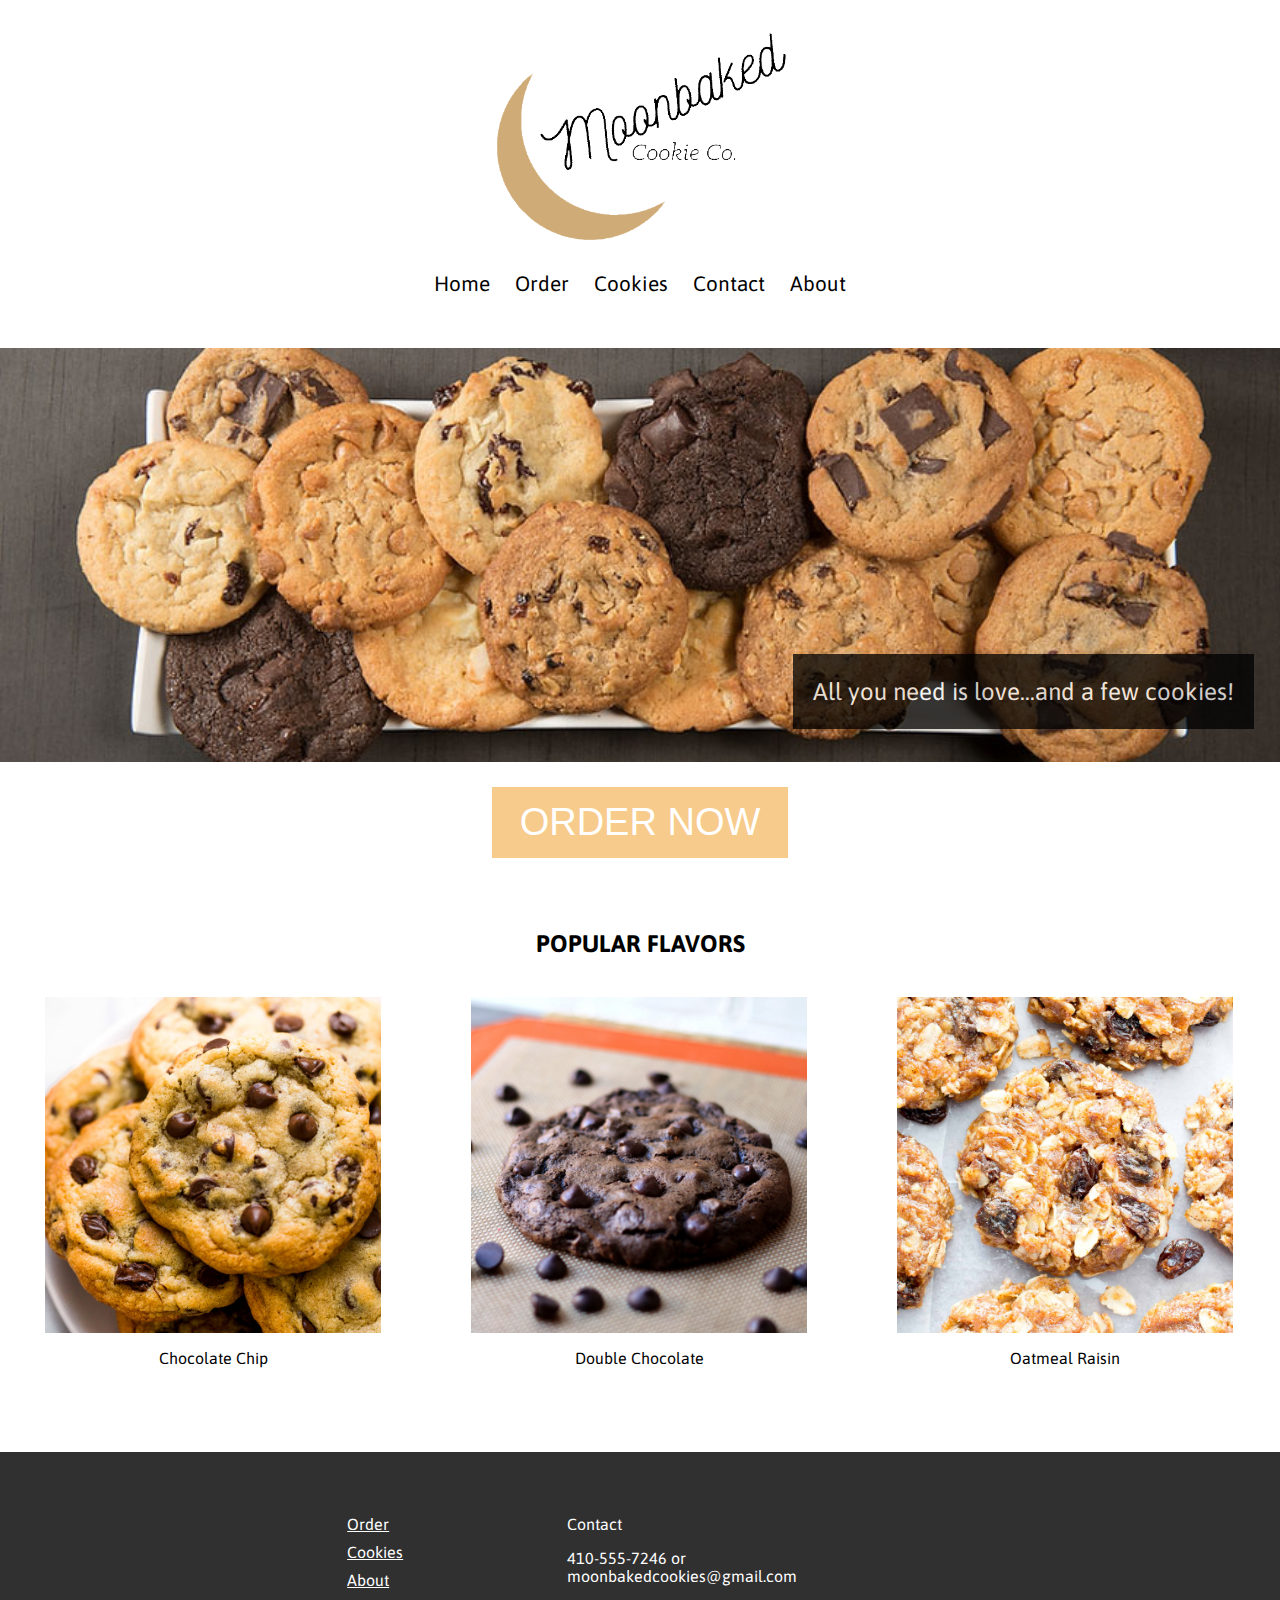
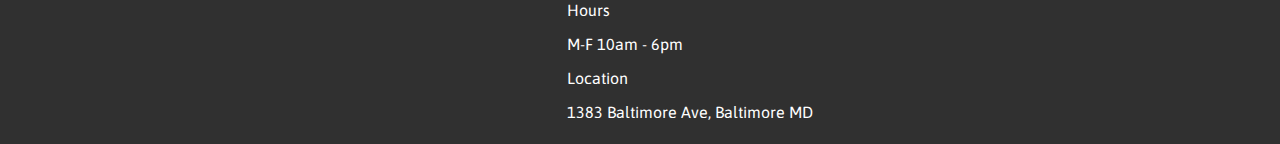
<file: index.html>
<html>
<head>
 <meta charset="UTF-8" />
 <title>Moonbaked Cookie Co</title>
<meta name="description" content="...">
<meta name="keywords" content="...,">
<meta name="author" content="...">
<meta name="viewport" content="width=device-width, initial-scale=1">
<link href="main.css" rel="stylesheet">
<link rel="stylesheet" href="https://use.fontawesome.com/releases/v5.4.2/css/all.css" integrity="sha384-/rXc/GQVaYpyDdyxK+ecHPVYJSN9bmVFBvjA/9eOB+pb3F2w2N6fc5qB9Ew5yIns" crossorigin="anonymous">
<link href="https://fonts.googleapis.com/css?family=Asap" rel="stylesheet">
</head>
<body>
    <main>
        <header id="header">
        <!-- Logo and Nav bar go here-->
            <div>
              <!-- Since this is float right you gotta place icons top down => right to left -->
              <!--  <i class="iconrow fas fa-shopping-cart fa-2x"></i> -->
              <i class="iconrow fas fa-user fa-2x"></i>
            </div>
            <div class="clearfix">&nbsp;</div>
            <a href="index.html"><img src="img/moonbakedtransparentcrop.png" alt="Cookie company logo" style="width:300px"></a>

            <nav>
            <ul class="nav" id="mynav">
            <li><a href="index.html">Home</a></li>
            <li><a href="order.html">Order</a></li>
            <li><a href="cookies.html">Cookies</a></li>
            <li><a href="contact.html">Contact</a></li>
            <li><a href="about.html">About</a></li
            </ul>
            </nav>

      <div class="clearfix">&nbsp;</div>

        </header>
        <!-- Everything else here -->
       <div class="banner">
            <img src="img/fbcookies-a-cat.jpg" alt="Assortment of cookies" style="width:100%;">
            <div class="text-block">
              <p>All you need is love...and a few cookies!</p>
            </div>
        </div>


<div align="center">

<a href="order.html"><button class="button order">ORDER NOW</button></a>
</div>

<h2 align="center">POPULAR FLAVORS</h2>

<div class="row">
  <div class="column">
  	<figure>
    <img src="img/chocochip.jpg" alt="Chocolate Chip Cookies" style="width:100%">
    <figcaption>
    	<p><center> Chocolate Chip</center></p>
    </figcaption>
</figure>
  </div>
  <div class="column">
  	<figure>
    <img src="img/doublechoco.jpg" alt="Double Chocolate Cookies" style="width:100%">
    <figcaption>
    	<p> <center>Double Chocolate</center></p>
    </figcaption>
    </figure>
  </div>
  <div class="column">
  	<figure>
    <img src="img/oatmealraisin.jpg" alt="Oatmeal Raisin Cookies" style="width:100%">
    <figcaption>
    	<p> <center>Oatmeal Raisin</center></p>
    </figcaption>
</figure>
  </div>
</div>
    </main>

    <footer id="footer">
      <div class="section group">
	<div class="col span_1_of_3">
  <ul class="sitemap">
  <li><a href="Order.html">Order</a></li>
  <li><a href="Cookies.html">Cookies</a></li>
  <li><a href="About.html">About</a></li>
</ul>
	</div>
	<div class="orginfo col span_1_of_3">
    <p>Contact</p>
    <p>410-555-7246 or moonbakedcookies@gmail.com</p>
  <p>Hours</p>
  <p>M-F 10am - 6pm</p>
  <p>Location</p>
  <p>1383 Baltimore Ave, Baltimore MD</p>
	</div>
	<div class="col span_1_of_3">
    <span style="color:white;">
    <i class="socmedia fab fa-facebook fa-2x"></i>
    <i class="socmedia fab fa-instagram fa-2x"></i>
    <i class="socmedia fab fa-pinterest-square fa-2x"></i>
    <span>
	</div>
</div>
    </footer>

</body>

</html>
</file>
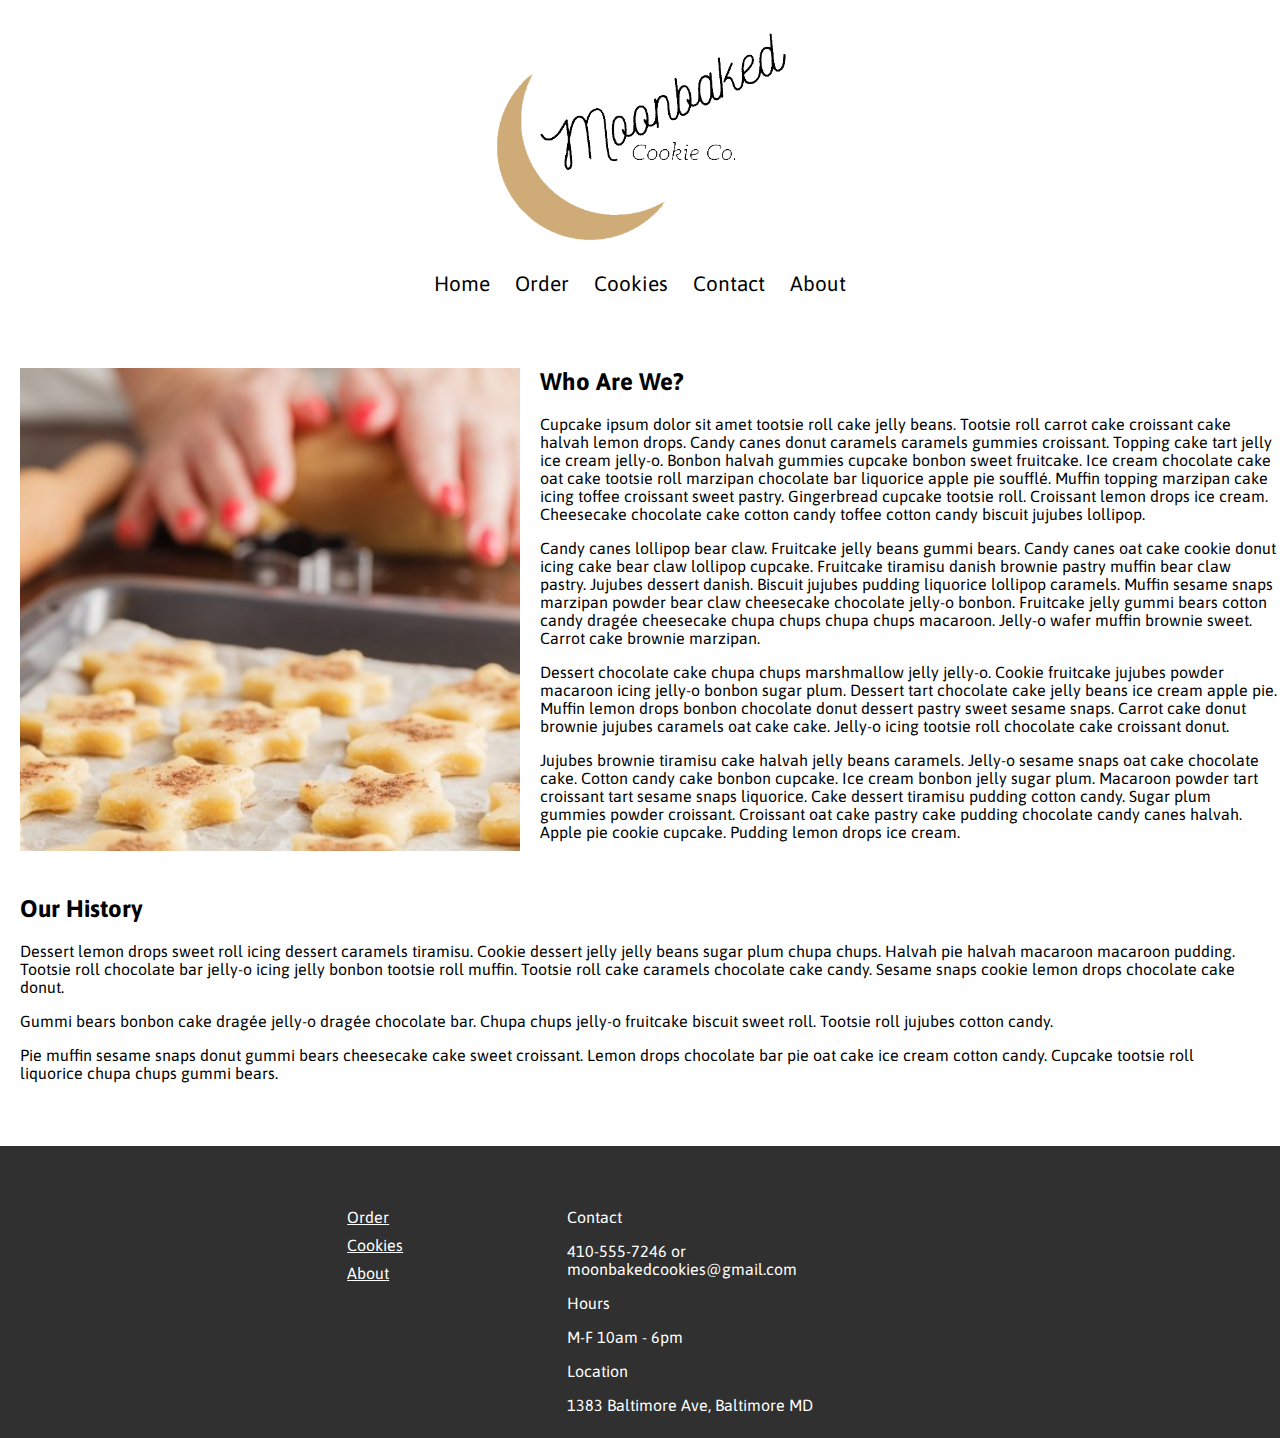
<file: about.html>
<html>
<head>
 <meta charset="uTF-8" />
 <title>About Us</title>
<meta name="description" content="...">
<meta name="keywords" content="...,">
<meta name="author" content="...">
<meta name="viewport" content="width=device-width, initial-scale=1">
<link href="main.css" rel="stylesheet">
<link rel="stylesheet" href="https://use.fontawesome.com/releases/v5.4.2/css/all.css" integrity="sha384-/rXc/GQVaYpyDdyxK+ecHPVYJSN9bmVFBvjA/9eOB+pb3F2w2N6fc5qB9Ew5yIns" crossorigin="anonymous">
<link href="https://fonts.googleapis.com/css?family=Asap" rel="stylesheet">
</head>
<body>
    <main>
        <header id="header">
        <!-- Logo and Nav bar go here-->
            <div>
              <!-- Since this is float right you gotta place icons top down => right to left -->
              <!-- <i class="iconrow fas fa-shopping-cart fa-2x"></i> -->
              <i class="iconrow fas fa-user fa-2x"></i>
            </div>
            <div class="clearfix">&nbsp;</div>
            <a href="index.html"><img src="img/moonbakedtransparentcrop.png" alt="Cookie company logo" style="width:300px"></a>

            <nav>
            <ul class="nav" id="mynav">
            <li><a href="index.html">Home</a></li>
            <li><a href="order.html">Order</a></li>
            <li><a href="cookies.html">Cookies</a></li>
            <li><a href="contact.html">Contact</a></li>
            <li><a href="about.html">About</a></li
            </ul>
            </nav>

      <div class="clearfix">&nbsp;</div>

        </header>

        <img class="margin" src="img/baking-cookies.jpg" alt="Cookies on sheet" style="width:500px" align=left />
        <h2 align=left> Who Are We?</h2>

        <p>  Cupcake ipsum dolor sit amet tootsie roll cake jelly beans. Tootsie roll carrot cake croissant cake halvah lemon drops. Candy canes donut caramels caramels gummies croissant. Topping cake tart jelly ice cream jelly-o. Bonbon halvah gummies cupcake bonbon sweet fruitcake. Ice cream chocolate cake oat cake tootsie roll marzipan chocolate bar liquorice apple pie soufflé. Muffin topping marzipan cake icing toffee croissant sweet pastry. Gingerbread cupcake tootsie roll. Croissant lemon drops ice cream. Cheesecake chocolate cake cotton candy toffee cotton candy biscuit jujubes lollipop.</p>
        <p>
            Candy canes lollipop bear claw. Fruitcake jelly beans gummi bears. Candy canes oat cake cookie donut icing cake bear claw lollipop cupcake. Fruitcake tiramisu danish brownie pastry muffin bear claw pastry. Jujubes dessert danish. Biscuit jujubes pudding liquorice lollipop caramels. Muffin sesame snaps marzipan powder bear claw cheesecake chocolate jelly-o bonbon. Fruitcake jelly gummi bears cotton candy dragée cheesecake chupa chups chupa chups macaroon. Jelly-o wafer muffin brownie sweet. Carrot cake brownie marzipan.
        </p>
         <p>
            Dessert chocolate cake chupa chups marshmallow jelly jelly-o. Cookie fruitcake jujubes powder macaroon icing jelly-o bonbon sugar plum. Dessert tart chocolate cake jelly beans ice cream apple pie. Muffin lemon drops bonbon chocolate donut dessert pastry sweet sesame snaps. Carrot cake donut brownie jujubes caramels oat cake cake. Jelly-o icing tootsie roll chocolate cake croissant donut.
        </p>
         <p>
            Jujubes brownie tiramisu cake halvah jelly beans caramels. Jelly-o sesame snaps oat cake chocolate cake. Cotton candy cake bonbon cupcake. Ice cream bonbon jelly sugar plum. Macaroon powder tart croissant tart sesame snaps liquorice. Cake dessert tiramisu pudding cotton candy. Sugar plum gummies powder croissant. Croissant oat cake pastry cake pudding chocolate candy canes halvah. Apple pie cookie cupcake. Pudding lemon drops ice cream.
        </p>

        <br>
        <div class="margin">
        <h2  align=left> Our History </h2>


        <p>
            Dessert lemon drops sweet roll icing dessert caramels tiramisu. Cookie dessert jelly jelly beans sugar plum chupa chups. Halvah pie halvah macaroon macaroon pudding. Tootsie roll chocolate bar jelly-o icing jelly bonbon tootsie roll muffin. Tootsie roll cake caramels chocolate cake candy. Sesame snaps cookie lemon drops chocolate cake donut.
        </p>
        <p>
            Gummi bears bonbon cake dragée jelly-o dragée chocolate bar. Chupa chups jelly-o fruitcake biscuit sweet roll. Tootsie roll jujubes cotton candy.
        </p>
        <p>
            Pie muffin sesame snaps donut gummi bears cheesecake cake sweet croissant. Lemon drops chocolate bar pie oat cake ice cream cotton candy. Cupcake tootsie roll liquorice chupa chups gummi bears.
        </p>
    </div>

 <footer id="footer">
      <div class="section group">
    <div class="col span_1_of_3">
  <ul class="sitemap">
  <li><a href="Order.html">Order</a></li>
  <li><a href="Cookies.html">Cookies</a></li>
  <li><a href="About.html">About</a></li>
</ul>
    </div>
    <div class="orginfo col span_1_of_3">
      <p>Contact</p>
      <p>410-555-7246 or moonbakedcookies@gmail.com</p>
    <p>Hours</p>
    <p>M-F 10am - 6pm</p>
    <p>Location</p>
    <p>1383 Baltimore Ave, Baltimore MD</p>
    </div>
    <div class="col span_1_of_3">
    <span style="color:white;">
    <i class="socmedia fab fa-facebook fa-2x"></i>
    <i class="socmedia fab fa-instagram fa-2x"></i>
    <i class="socmedia fab fa-pinterest-square fa-2x"></i>
    <span>
    </div>
</div>
    </footer>





            </body>



</html>
</file>
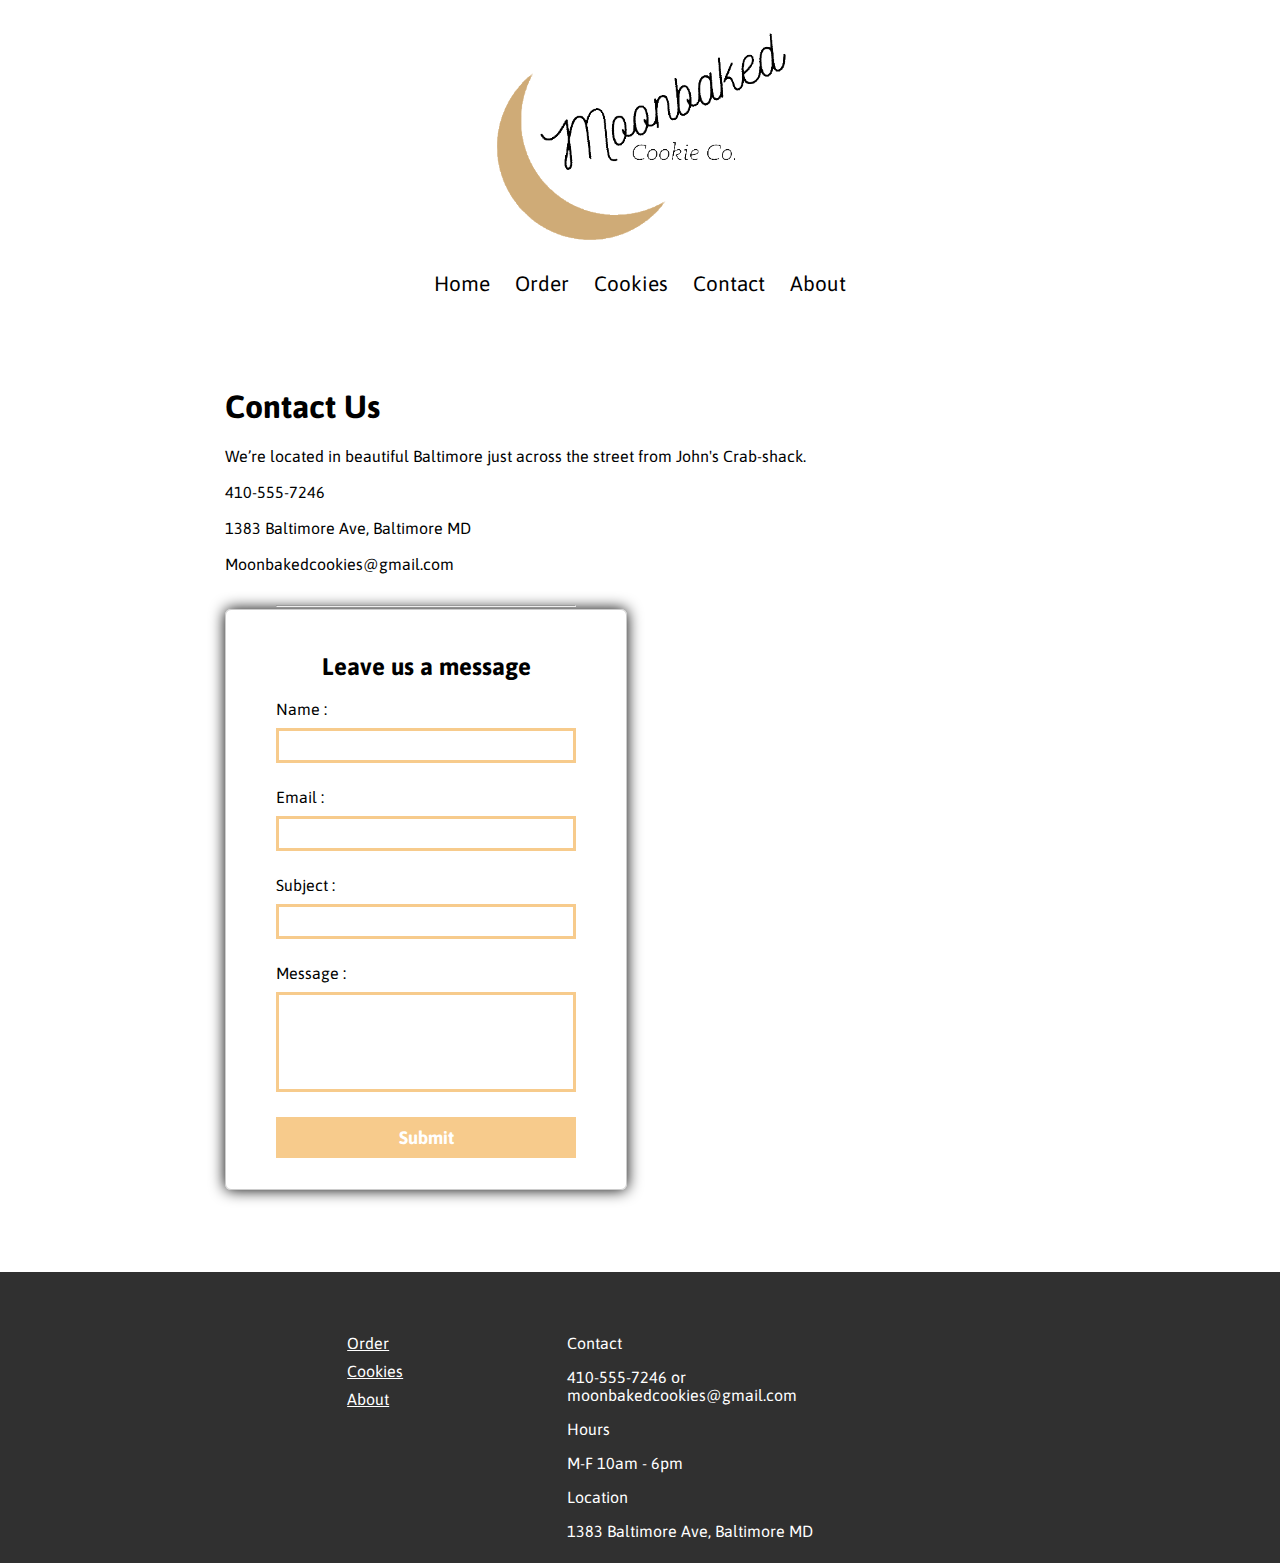
<file: contact.html>
<html>
<head>
 <meta charset="UTF-8" />
 <title>Contact</title>
<meta name="description" content="...">
<meta name="keywords" content="...,">
<meta name="author" content="...">
<meta name="viewport" content="width=device-width, initial-scale=1">
<link href="main.css" rel="stylesheet">
<link rel="stylesheet" href="https://use.fontawesome.com/releases/v5.4.2/css/all.css" integrity="sha384-/rXc/GQVaYpyDdyxK+ecHPVYJSN9bmVFBvjA/9eOB+pb3F2w2N6fc5qB9Ew5yIns" crossorigin="anonymous">
<link href="https://fonts.googleapis.com/css?family=Asap" rel="stylesheet">
</head>
<body>
<main>
        <header id="header">
        <!-- Logo and Nav bar go here-->
            <div>
              <!-- Since this is float right you gotta place icons top down => right to left -->
              <!-- <i class="iconrow fas fa-shopping-cart fa-2x"></i> -->
              <i class="iconrow fas fa-user fa-2x"></i>
            </div>
            <div class="clearfix">&nbsp;</div>
            <a href="index.html"><img src="img/moonbakedtransparentcrop.png" alt="Cookie company logo" style="width:300px"></a>

            <nav>
            <ul class="nav" id="mynav">
            <li><a href="index.html">Home</a></li>
            <li><a href="order.html">Order</a></li>
            <li><a href="cookies.html">Cookies</a></li>
            <li><a href="contact.html">Contact</a></li>
            <li><a href="about.html">About</a></li
            </ul>
            </nav>

      <div class="clearfix">&nbsp;</div>

        </header>

<div id="main">
<h1>Contact Us</h1>
<p>We’re located in beautiful Baltimore just across the street from John's Crab-shack. <br> <br>
	410-555-7246 <br> <br>
	1383 Baltimore Ave, Baltimore MD<br><br>
	Moonbakedcookies@gmail.com
</p>
<div id="form_sample"></div> <!-- Include JS file here -->
<script src="contact.js"></script>

</div>

<div class="clearfix">&nbsp;</div>


</body>
<footer id="footer">
      <div class="section group">
    <div class="col span_1_of_3">
  <ul class="sitemap">
  <li><a href="Order.html">Order</a></li>
  <li><a href="Cookies.html">Cookies</a></li>
  <li><a href="About.html">About</a></li>
</ul>
    </div>
    <div class="orginfo col span_1_of_3">
      <p>Contact</p>
      <p>410-555-7246 or moonbakedcookies@gmail.com</p>
    <p>Hours</p>
    <p>M-F 10am - 6pm</p>
    <p>Location</p>
    <p>1383 Baltimore Ave, Baltimore MD</p>
    </div>
    <div class="col span_1_of_3">
    <span style="color:white;">
    <i class="socmedia fab fa-facebook fa-2x"></i>
    <i class="socmedia fab fa-instagram fa-2x"></i>
    <i class="socmedia fab fa-pinterest-square fa-2x"></i>
    <span>
    </div>
</div>
    </footer>

    </body>

</html>
</file>
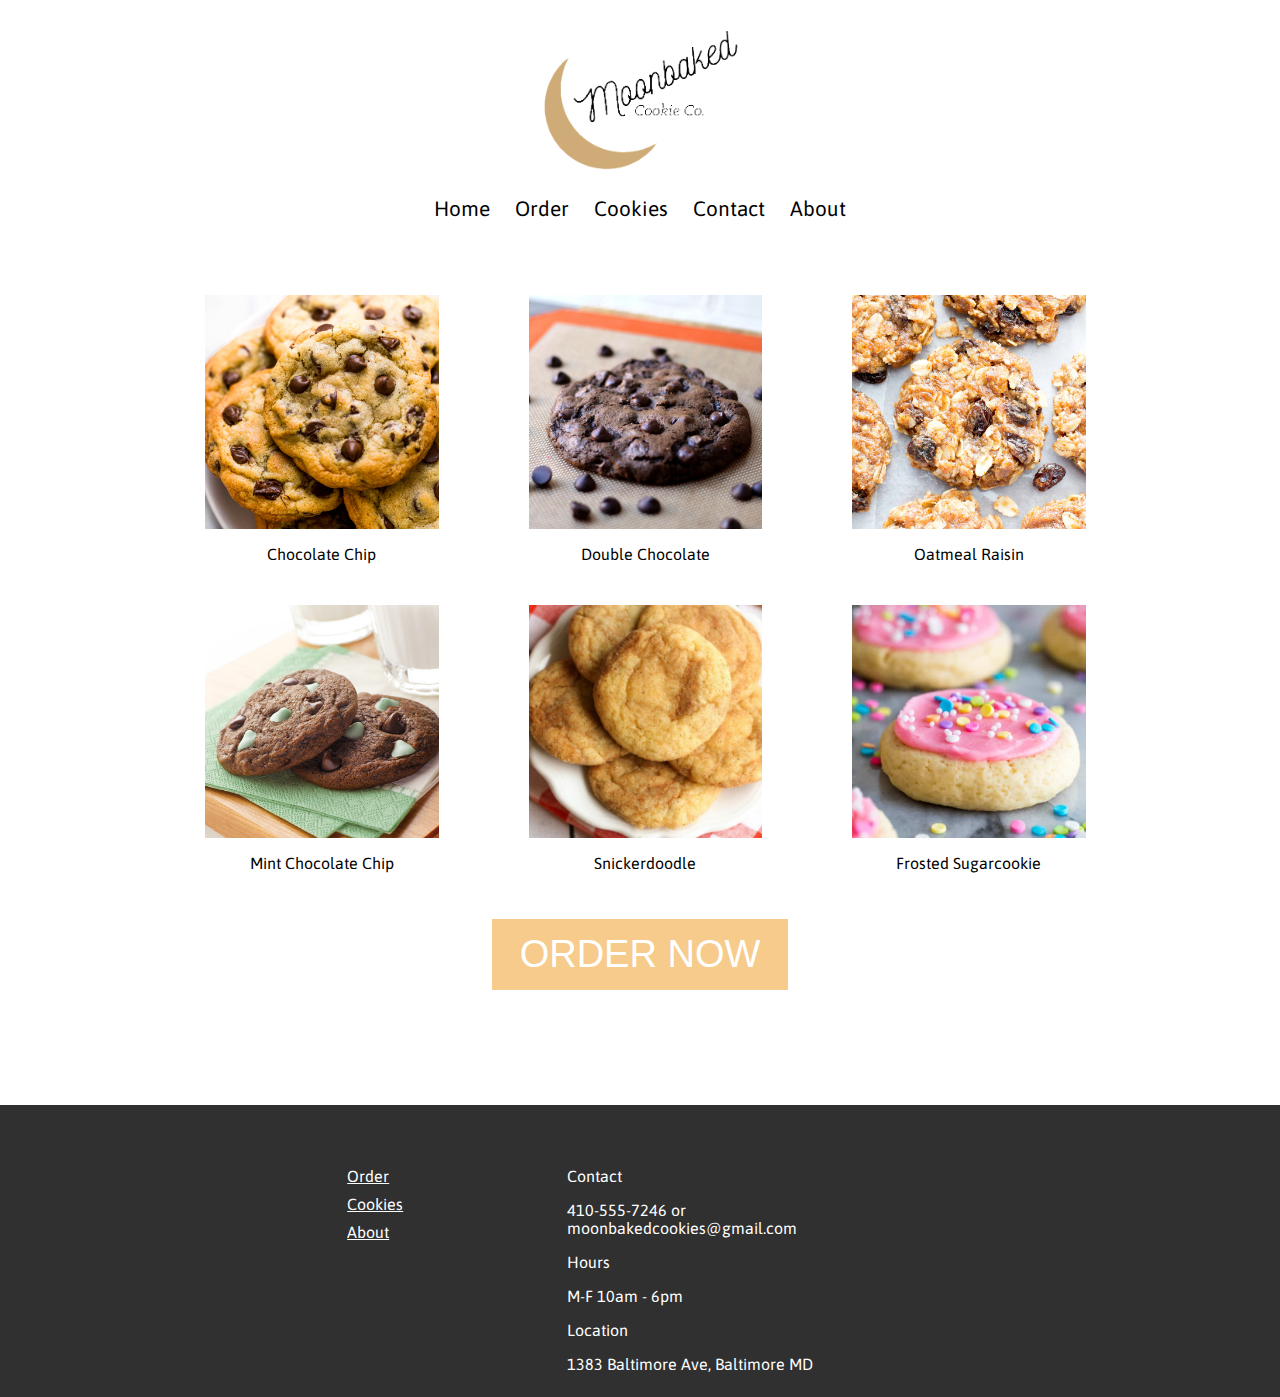
<file: cookies.html>
<html>
<head>
 <meta charset="UTF-8" />
 <title>Cookies</title>
<meta name="description" content="...">
<meta name="keywords" content="...,">
<meta name="author" content="...">
<meta name="viewport" content="width=device-width, initial-scale=1">
<link href="main.css" rel="stylesheet">
<link rel="stylesheet" href="https://use.fontawesome.com/releases/v5.4.2/css/all.css" integrity="sha384-/rXc/GQVaYpyDdyxK+ecHPVYJSN9bmVFBvjA/9eOB+pb3F2w2N6fc5qB9Ew5yIns" crossorigin="anonymous">
<link href="https://fonts.googleapis.com/css?family=Asap" rel="stylesheet">
</head>
<body>
    <main>
        <header id="header">
        <!-- Logo and Nav bar go here-->
            <div>
              <!-- Since this is float right you gotta place icons top down => right to left -->
              <!-- <i class="iconrow fas fa-shopping-cart fa-2x"></i> -->
              <i class="iconrow fas fa-user fa-2x"></i>
            </div>
            <div class="clearfix">&nbsp;</div>
            <a href="index.html"><img src="img/moonbakedtransparentcrop.png" alt="Cookie company logo" style="width:200px"></a>

            <nav>
            <ul class="nav" id="mynav">
            <li><a href="index.html">Home</a></li>
            <li><a href="order.html">Order</a></li>
            <li><a href="cookies.html">Cookies</a></li>
            <li><a href="contact.html">Contact</a></li>
            <li><a href="about.html">About</a></li
            </ul>
            </nav>

      <div class="clearfix">&nbsp;</div>

        </header>
        <div id="cookies">

          <div class="cookiesrow">
            <div class="cookiescolumn">
            	<figure>
                <div class="container">
              <img src="img/chocochip.jpg" alt="Chocolate Chip Cookies" style="width:100%">
              <div class="overlay">
              <div class="text">The classic chocolate chip cookie baked to chewy perfection 🍪150 calories ✔️Gluten-free </div>
                </div>
                </div>
              <figcaption>
              	<p><center> Chocolate Chip</center></p>
              </figcaption>
          </figure>
            </div>
            <div class="cookiescolumn">
            	<figure>
                <div class="container">
              <img src="img/doublechoco.jpg" alt="Double Chocolate Cookies" style="width:100%">
              <div class="overlay">
              <div class="text">Chocolate lovers beware! We've packed all the chocolate we could into this cookie 🍪220 calories ✔️Gluten-free</div>
                </div>
                </div>
              <figcaption>
              	<p> <center>Double Chocolate</center></p>
              </figcaption>
              </figure>
            </div>
            <div class="cookiescolumn">
            	<figure>
                <div class="container">
              <img src="img/oatmealraisin.jpg" alt="Oatmeal Raisin Cookies" style="width:100%">
              <div class="overlay">
              <div class="text">A great choice for the health conscious with a cookie craving 🍪120 calories ✔️Gluten-free</div>
                </div>
                </div>
              <figcaption>
              	<p> <center>Oatmeal Raisin</center></p>
              </figcaption>
          </figure>
            </div>
          </div>

          <div class="cookiesrow">
            <div class="cookiescolumn">
            	<figure>
                <div class="container">
              <img src="img/mintchoco.jpg" alt="Mint Chocolate Chip Cookies" style="width:100%">
              <div class="overlay">
              <div class="text">Need something fresh? How about a hint of cool mint in this chocolatey cookie 🍪200 calories ✔️Gluten-free</div>
                </div>
                </div>
              <figcaption>
              	<p><center>Mint Chocolate Chip</center></p>
              </figcaption>
          </figure>
            </div>
            <div class="cookiescolumn">
            	<figure>
                <div class="container">
              <img src="img/snickerdoodle.jpg" alt="Snickerdoodle Cookies" style="width:100%">
              <div class="overlay">
              <div class="text">Looking for something simple and sweet? Try this classic cinnamon treat 🍪160 calories ✔️Gluten-free</div>
                </div>
                </div>
              <figcaption>
              	<p> <center>Snickerdoodle</center></p>
              </figcaption>
              </figure>
            </div>
            <div class="cookiescolumn">
            	<figure>
                <div class="contrainer">
                  <div class="container">
              <img src="img/sugarcookie.jpg" alt="Frosted Sugar Cookies" style="width:100%">
              <div class="overlay">
              <div class="text">The perfect cookie for anyone with a sweettooth 🍪250 calories ❌Contains Gluten & Wheat </div>
                </div>
                </div>
              <figcaption>
              	<p> <center>Frosted Sugarcookie</center></p>
              </figcaption>
          </figure>
            </div>
          </div>

          </div>

          <div align="center">

          <a href="order.html"><button class="button order">ORDER NOW</button></a>
          </div>

        </main>

          <footer id="footer">
      <div class="section group">
	<div class="col span_1_of_3">
  <ul class="sitemap">
  <li><a href="Order.html">Order</a></li>
  <li><a href="Cookies.html">Cookies</a></li>
  <li><a href="About.html">About</a></li>
</ul>
	</div>
	<div class="orginfo col span_1_of_3">
    <p>Contact</p>
    <p>410-555-7246 or moonbakedcookies@gmail.com</p>
  <p>Hours</p>
  <p>M-F 10am - 6pm</p>
  <p>Location</p>
  <p>1383 Baltimore Ave, Baltimore MD</p>
	</div>
	<div class="col span_1_of_3">
    <span style="color:white;">
    <i class="socmedia fab fa-facebook fa-2x"></i>
    <i class="socmedia fab fa-instagram fa-2x"></i>
    <i class="socmedia fab fa-pinterest-square fa-2x"></i>
    <span>
	</div>
</div>
    </footer>

</body>
</file>
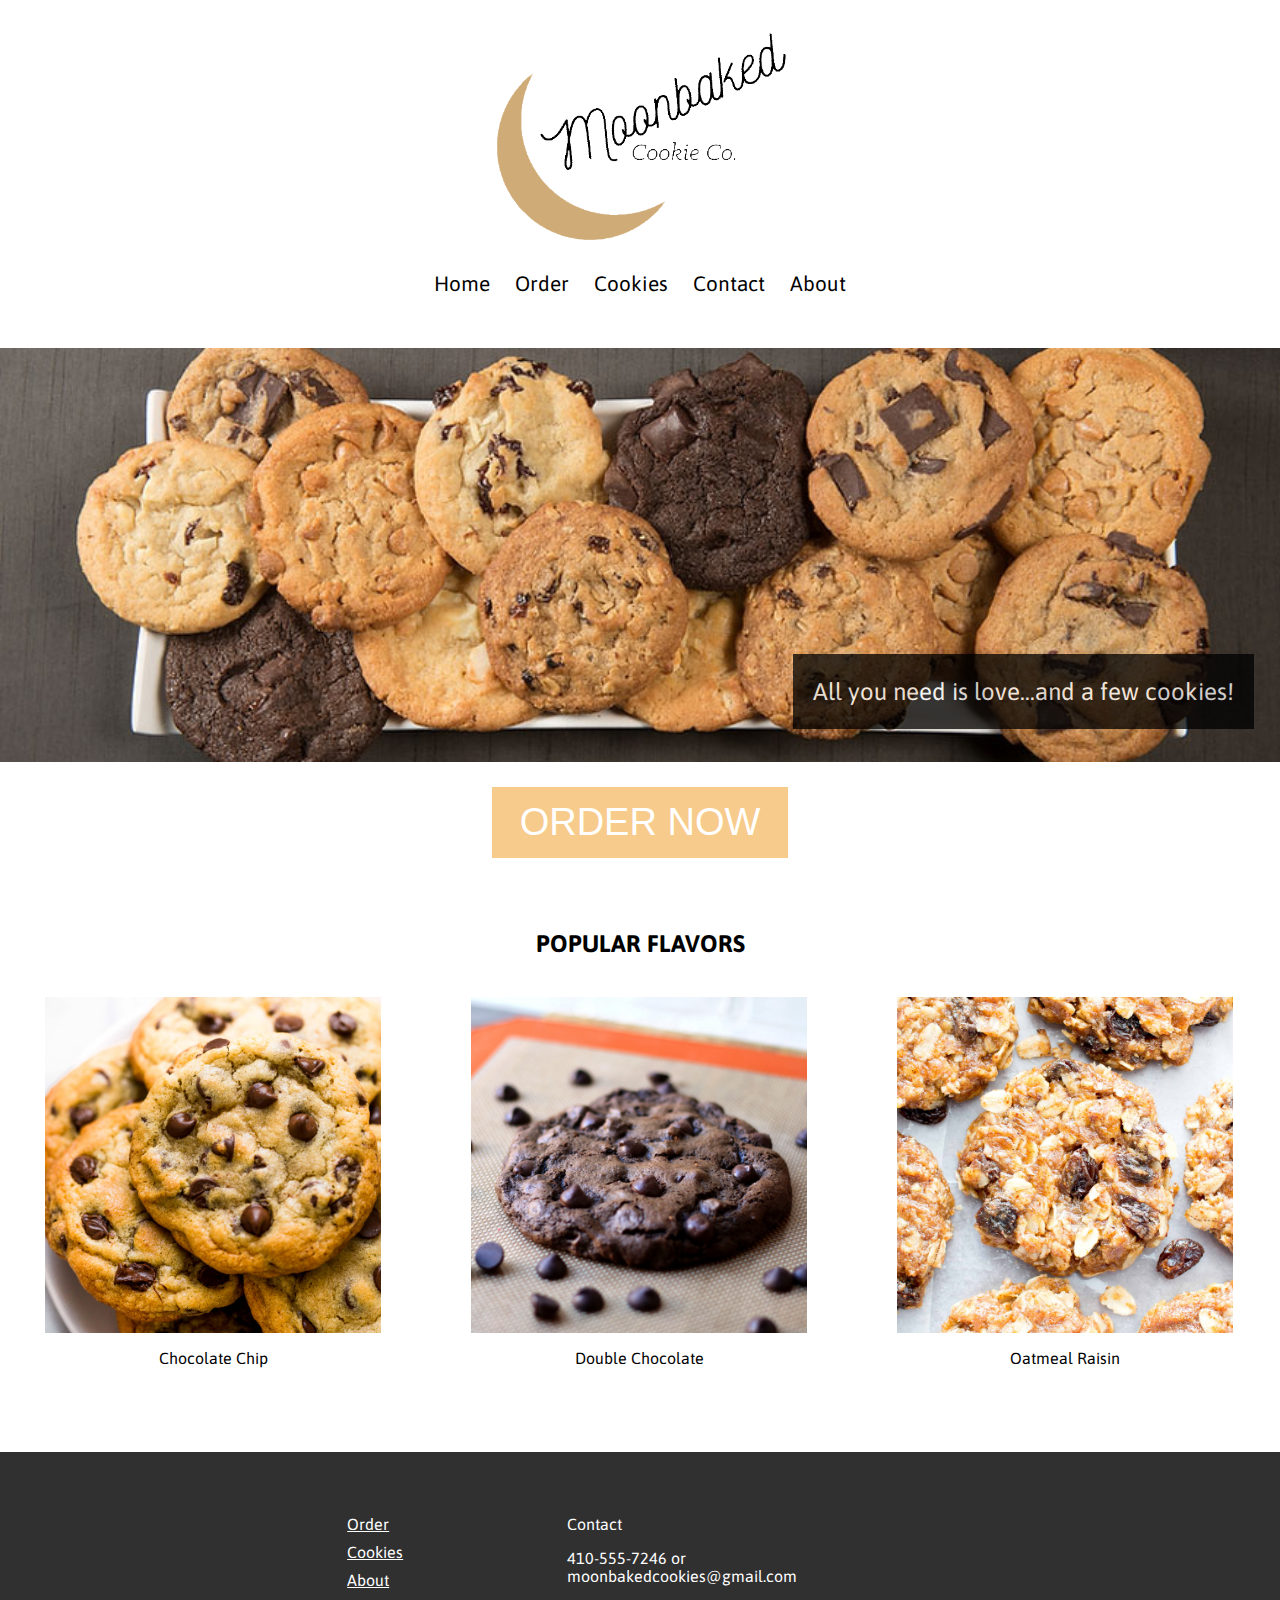
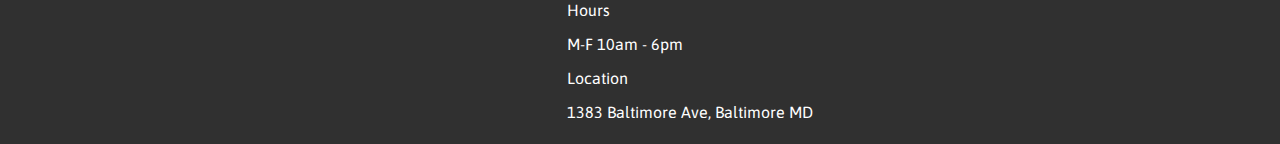
<file: home.html>
<html>
<head>
 <meta charset="UTF-8" />
 <title>Moonbaked Cookie Co</title>
<meta name="description" content="...">
<meta name="keywords" content="...,">
<meta name="author" content="...">
<meta name="viewport" content="width=device-width, initial-scale=1">
<link href="main.css" rel="stylesheet">
<link rel="stylesheet" href="https://use.fontawesome.com/releases/v5.4.2/css/all.css" integrity="sha384-/rXc/GQVaYpyDdyxK+ecHPVYJSN9bmVFBvjA/9eOB+pb3F2w2N6fc5qB9Ew5yIns" crossorigin="anonymous">
<link href="https://fonts.googleapis.com/css?family=Asap" rel="stylesheet">
</head>
<body>
    <main>
        <header id="header">
        <!-- Logo and Nav bar go here-->
            <div>
              <!-- Since this is float right you gotta place icons top down => right to left -->
              <!--  <i class="iconrow fas fa-shopping-cart fa-2x"></i> -->
              <i class="iconrow fas fa-user fa-2x"></i>
            </div>
            <div class="clearfix">&nbsp;</div>
            <a href="home.html"><img src="img/moonbakedtransparentcrop.png" alt="Cookie company logo" style="width:300px"></a>

            <nav>
            <ul class="nav" id="mynav">
            <li><a href="home.html">Home</a></li>
            <li><a href="order.html">Order</a></li>
            <li><a href="cookies.html">Cookies</a></li>
            <li><a href="contact.html">Contact</a></li>
            <li><a href="about.html">About</a></li
            </ul>
            </nav>

      <div class="clearfix">&nbsp;</div>

        </header>
        <!-- Everything else here -->
       <div class="banner">
            <img src="img/fbcookies-a-cat.jpg" alt="Assortment of cookies" style="width:100%;">
            <div class="text-block">
              <p>All you need is love...and a few cookies!</p>
            </div>
        </div>


<div align="center">

<a href="order.html"><button class="button order">ORDER NOW</button></a>
</div>

<h2 align="center">POPULAR FLAVORS</h2>

<div class="row">
  <div class="column">
  	<figure>
    <img src="img/chocochip.jpg" alt="Chocolate Chip Cookies" style="width:100%">
    <figcaption>
    	<p><center> Chocolate Chip</center></p>
    </figcaption>
</figure>
  </div>
  <div class="column">
  	<figure>
    <img src="img/doublechoco.jpg" alt="Double Chocolate Cookies" style="width:100%">
    <figcaption>
    	<p> <center>Double Chocolate</center></p>
    </figcaption>
    </figure>
  </div>
  <div class="column">
  	<figure>
    <img src="img/oatmealraisin.jpg" alt="Oatmeal Raisin Cookies" style="width:100%">
    <figcaption>
    	<p> <center>Oatmeal Raisin</center></p>
    </figcaption>
</figure>
  </div>
</div>
    </main>

    <footer id="footer">
      <div class="section group">
	<div class="col span_1_of_3">
  <ul class="sitemap">
  <li><a href="Order.html">Order</a></li>
  <li><a href="Cookies.html">Cookies</a></li>
  <li><a href="About.html">About</a></li>
</ul>
	</div>
	<div class="orginfo col span_1_of_3">
    <p>Contact</p>
    <p>410-555-7246 or moonbakedcookies@gmail.com</p>
  <p>Hours</p>
  <p>M-F 10am - 6pm</p>
  <p>Location</p>
  <p>1383 Baltimore Ave, Baltimore MD</p>
	</div>
	<div class="col span_1_of_3">
    <span style="color:white;">
    <i class="socmedia fab fa-facebook fa-2x"></i>
    <i class="socmedia fab fa-instagram fa-2x"></i>
    <i class="socmedia fab fa-pinterest-square fa-2x"></i>
    <span>
	</div>
</div>
    </footer>

</body>

</html>
</file>
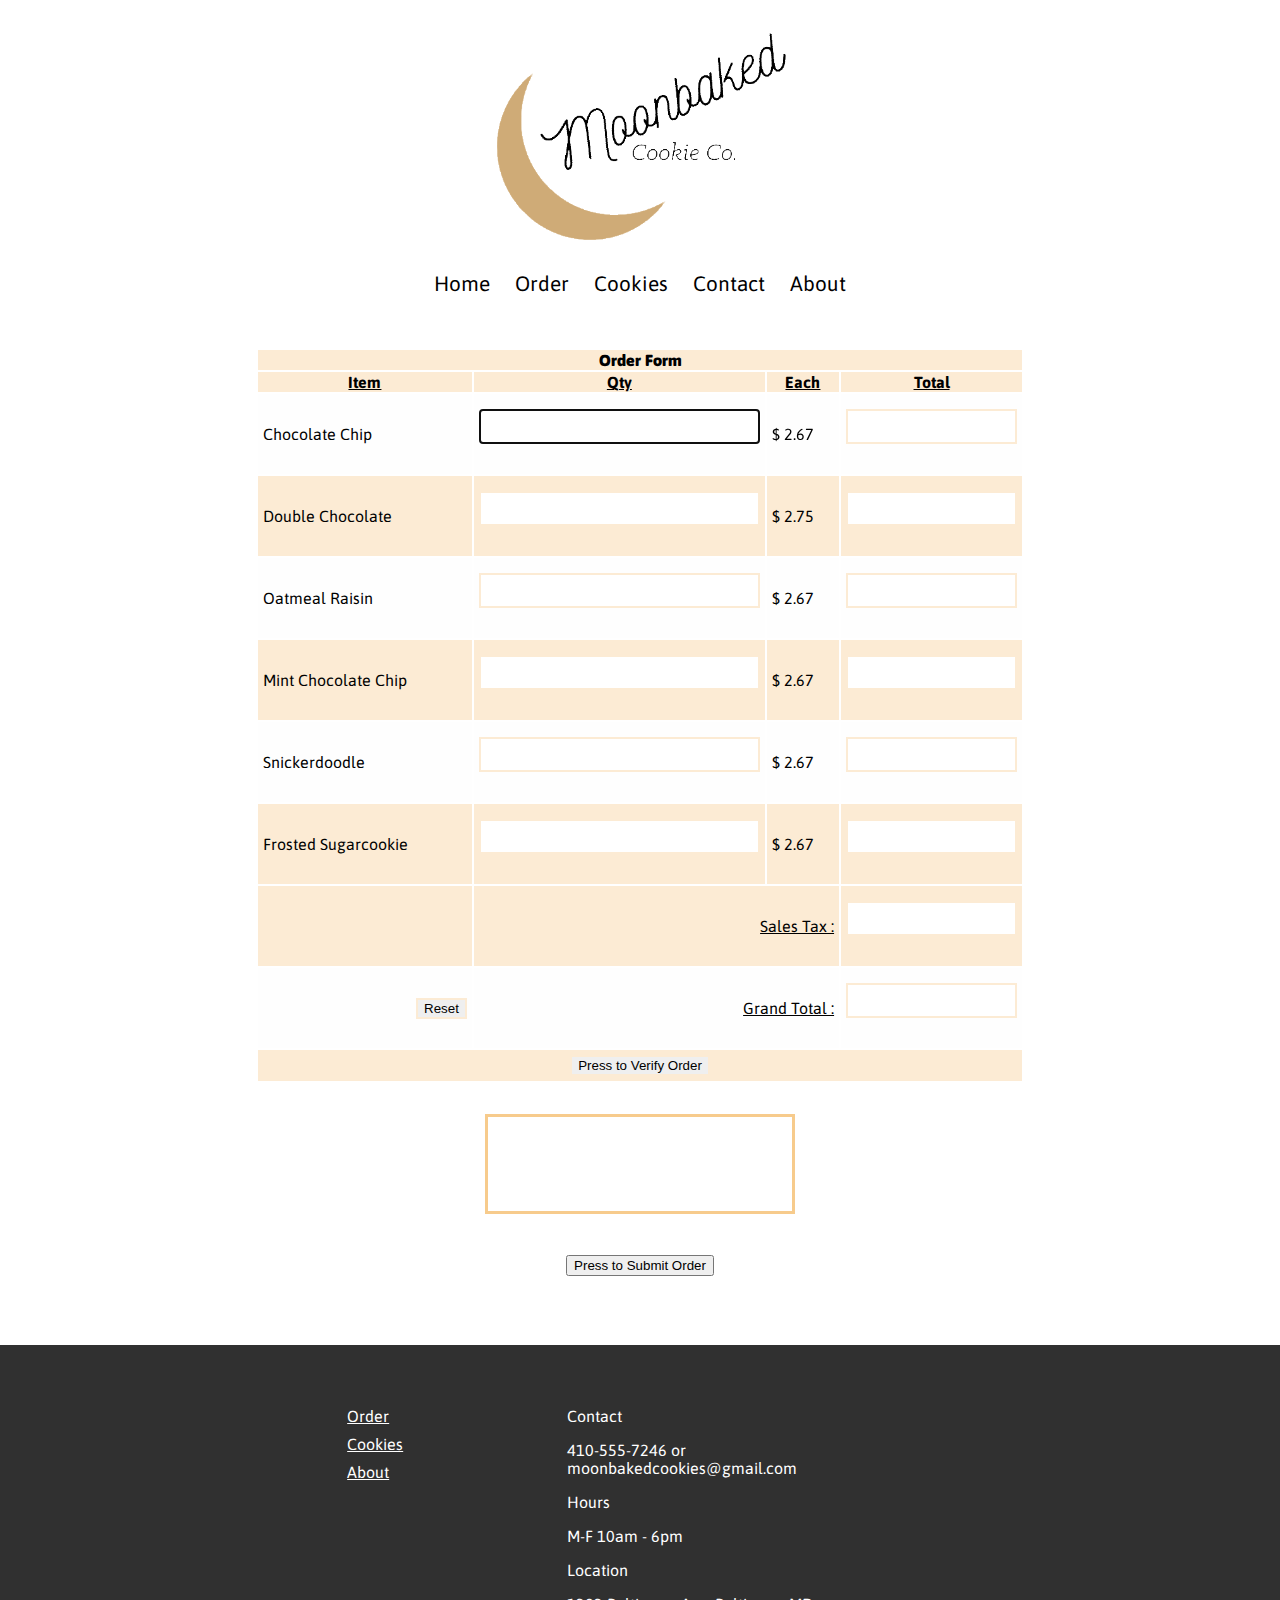
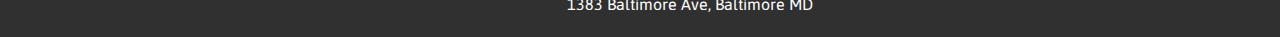
<file: order.html>
<html>
<head>
 <meta charset="uTF-8" />
 <title>Order Form</title>
<meta name="description" content="...">
<meta name="keywords" content="...,">
<meta name="author" content="...">
<meta name="viewport" content="width=device-width, initial-scale=1">
<link href="main.css" rel="stylesheet">
<link rel="stylesheet" href="https://use.fontawesome.com/releases/v5.4.2/css/all.css" integrity="sha384-/rXc/GQVaYpyDdyxK+ecHPVYJSN9bmVFBvjA/9eOB+pb3F2w2N6fc5qB9Ew5yIns" crossorigin="anonymous">
<link href="https://fonts.googleapis.com/css?family=Asap" rel="stylesheet">
</head>
<body>
    <main>
        <header id="header">
        <!-- Logo and Nav bar go here-->
            <div>
              <!-- Since this is float right you gotta place icons top down => right to left -->
              <!-- <i class="iconrow fas fa-shopping-cart fa-2x"></i> -->
              <i class="iconrow fas fa-user fa-2x"></i>
            </div>
            <div class="clearfix">&nbsp;</div>
            <a href="index.html"><img src="img/moonbakedtransparentcrop.png" alt="Cookie company logo" style="width:300px"></a>

            <nav>
            <ul class="nav" id="mynav">
            <li><a href="index.html">Home</a></li>
            <li><a href="order.html">Order</a></li>
            <li><a href="cookies.html">Cookies</a></li>
            <li><a href="contact.html">Contact</a></li>
            <li><a href="about.html">About</a></li
            </ul>
            </nav>

      <div class="clearfix">&nbsp;</div>

        </header>

        <!-- Begin Order Form-->

            <form name="f">
            <table id=order_table><thead>

        <th colspan="4" >
             <B>Order Form</B>
        </th>
        <!-- Fields-->
        <tr>
            <th>
                <u>Item</u>
            </th>
            <th>
                <u>Qty</u>
            </th>
            <th>
                <u>Each</u>
            </th>

            <th>
                <u>Total</u>
            </th>


        </tr></thead>
        <!-- Cookie Types-->
        <tbody>
        <tr>
            <td id="0">Chocolate Chip</td>
            <td align="right"><input name="line" type="text" value="" onkeyup="count(this.form,0,2.67)"></td>
            <td>$ 2.67</td>
            <td align="right"><input name="line_sum" type="text" size="10" readonly></td>
        </tr>
        <tr>
            <td id="1">Double Chocolate</td>
            <td align="right"><input name="line" type="text" value="" onkeyup="count(this.form,1,2.75)"></td>
            <td>$ 2.75</td>
            <td align="right"><input name="line_sum" type="text" size="10" readonly></td>
        </tr>
        <tr>
            <td id="2">Oatmeal Raisin</td>
            <td align="right"><input name="line" type="text" value="" onkeyup="count(this.form,2,2.67)">
            </td><td>$ 2.67</td>
            <td align="right"><input name="line_sum" type="text" size="10" readonly></td>
        </tr>
        <td id="3">Mint Chocolate Chip</td>
            <td align="right"><input name="line" type="text" value="" onkeyup="count(this.form,3,2.67)"></td>
            <td>$ 2.67</td>
            <td align="right"><input name="line_sum" type="text" size="10" readonly></td>
        </tr>
        <tr>
            <td id="4">Snickerdoodle</td>
            <td align="right"><input name="line" type="text" value="" onkeyup="count(this.form,4,2.67)"></td>
            <td>$ 2.67</td>
            <td align="right"><input name="line_sum" type="text" size="10" readonly></td>
        </tr>
        <tr>
            <td id="5">Frosted Sugarcookie</td>
            <td align="right"><input name="line" type="text" value="" onkeyup="count(this.form,5,2.67)"></td>
            <td>$ 2.67</td>
            <td align="right"><input name="line_sum" type="text" size="10" readonly></td>
        </tr>

    </tbody>
        <!-- Sales Tax-->
        <tfoot>
        <tr>

            <tr>
            <td></td>
            <td colspan="2" align="right">
                <u>Sales Tax :</u>
            </td>
            <td align="right"><input name="sales_tax" type="text" size="10" readonly></td>
        </tr>
        <!-- Grand Total-->
        <tr bgcolor="#B6465F">
            <td  align="right"><input type="button" value="Reset" onclick="init()"></td>
            <td colspan="2" align="right">
                <u>Grand Total :</u>
            </td>
            <td align="right"><input name="grand_total" type="text" size="10" readonly></td>
        </tr>
        <!-- Verify Button-->
        <tr>
            <td colspan="4" align="center">
                <input type="button" value="Press to Verify Order" onclick="get_data(this.form)"></td>
            </tr>
        </tbody>
    </table>
    <!-- Begin Submit-->
</form>
<form class="remove-empty-values" name="g" method="post" enctype="text/plain" action="order_success.html">
    <table id=submit_table>
        <tbody>
            <tr>
                <td align="center"><textarea name="order" rows="5" cols="35"></textarea>
                    <P ><input type="button" value="Press to Submit Order" onclick="send_data(this.form)">
                </td>
             </tr>
        </tfoot>
    </table>
</form>



<script src="order.js"></script>
 <footer id="footer">
      <div class="section group">
    <div class="col span_1_of_3">
  <ul class="sitemap">
  <li><a href="Order.html">Order</a></li>
  <li><a href="Cookies.html">Cookies</a></li>
  <li><a href="About.html">About</a></li>
</ul>
    </div>
    <div class="orginfo col span_1_of_3">
    <p>Contact</p>
    <p>410-555-7246 or moonbakedcookies@gmail.com</p>
  <p>Hours</p>
  <p>M-F 10am - 6pm</p>
  <p>Location</p>
  <p>1383 Baltimore Ave, Baltimore MD</p>
    </div>
    <div class="col span_1_of_3">
    <span style="color:white;">
    <i class="socmedia fab fa-facebook fa-2x"></i>
    <i class="socmedia fab fa-instagram fa-2x"></i>
    <i class="socmedia fab fa-pinterest-square fa-2x"></i>
    <span>
    </div>
</div>
    </footer>

        </body>

</html>
</file>
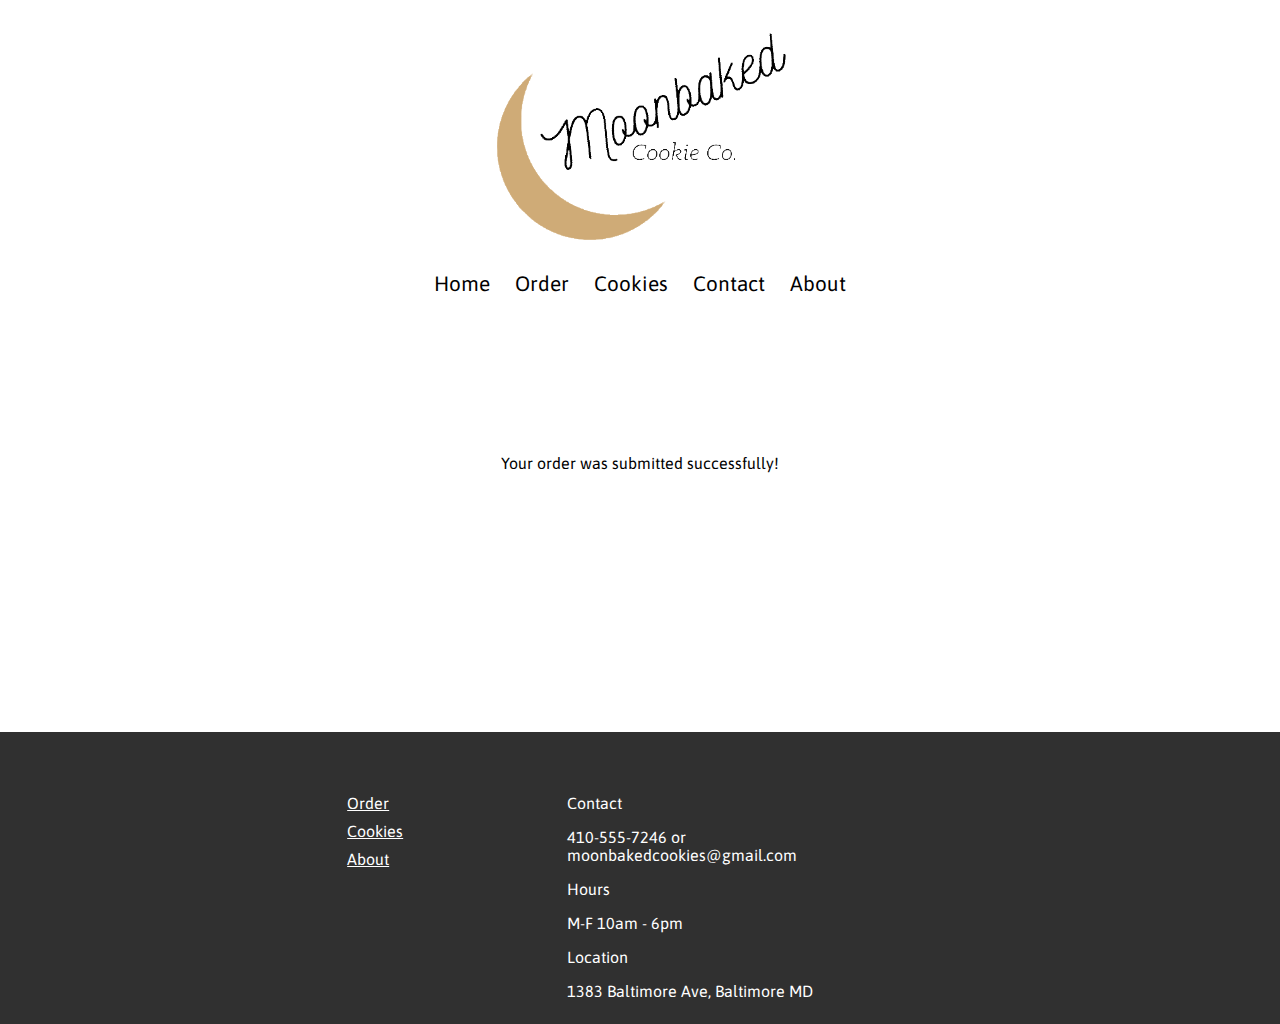
<file: order_success.html>
<html>
<head>
 <meta charset="uTF-8" />
 <title>Moonbaked Cookie Co Order Form Success</title>
<meta name="description" content="...">
<meta name="keywords" content="...,">
<meta name="author" content="...">
<meta name="viewport" content="width=device-width, initial-scale=1">
<link href="main.css" rel="stylesheet">
<link rel="stylesheet" href="https://use.fontawesome.com/releases/v5.4.2/css/all.css" integrity="sha384-/rXc/GQVaYpyDdyxK+ecHPVYJSN9bmVFBvjA/9eOB+pb3F2w2N6fc5qB9Ew5yIns" crossorigin="anonymous">
<link href="https://fonts.googleapis.com/css?family=Asap" rel="stylesheet">
</head>
<body>
    <main>
        <header id="header">
        <!-- Logo and Nav bar go here-->
            <div>
              <!-- Since this is float right you gotta place icons top down => right to left -->
              <!-- <i class="iconrow fas fa-shopping-cart fa-2x"></i> -->
              <i class="iconrow fas fa-user fa-2x"></i>
            </div>
            <div class="clearfix">&nbsp;</div>
            <a href="index.html"><img src="img/moonbakedtransparentcrop.png" alt="Cookie company logo" style="width:300px"></a>

            <nav>
            <ul class="nav" id="mynav">
            <li><a href="index.html">Home</a></li>
            <li><a href="order.html">Order</a></li>
            <li><a href="cookies.html">Cookies</a></li>
            <li><a href="contact.html">Contact</a></li>
            <li><a href="about.html">About</a></li
            </ul>
            </nav>

      <div class="clearfix">&nbsp;</div>

        </header>
        <br>
        <br>
        <br>
        <br>
        <br>

        <p align=center> Your order was submitted successfully!</p>
        <br>
        <br>
        <br>
        <br>
        <br>
        <br>
        <br>
        <br>
        <br>
        <br>
 <footer id="footer">
      <div class="section group">
    <div class="col span_1_of_3">
  <ul class="sitemap">
  <li><a href="Order.html">Order</a></li>
  <li><a href="Cookies.html">Cookies</a></li>
  <li><a href="About.html">About</a></li>
</ul>
    </div>
    <div class="orginfo col span_1_of_3">
      <p>Contact</p>
      <p>410-555-7246 or moonbakedcookies@gmail.com</p>
    <p>Hours</p>
    <p>M-F 10am - 6pm</p>
    <p>Location</p>
    <p>1383 Baltimore Ave, Baltimore MD</p>
    </div>
    <div class="col span_1_of_3">
    <span style="color:white;">
    <i class="socmedia fab fa-facebook fa-2x"></i>
    <i class="socmedia fab fa-instagram fa-2x"></i>
    <i class="socmedia fab fa-pinterest-square fa-2x"></i>
    <span>
    </div>
</div>
    </footer>
          </body>

</html>
</file>
<file: main.css>
/* The Magic of CSS */

/* ---- Global Attributes ---- */

.left{
  float:left;
  margin-right:1%;
}

.right{
  float:right;
  margin-left:1%;
}
.margin{
  margin: 20px;
}
.centered{
text-align:center;
}

.h2{

  text-align: center;
  background: white;
  color: black;
  font-size: 30px;
}

/* Magic fixer upper */
.clearfix{
 clear:both;
}


/* ---- Scroll Bar ---- */

/* width */
::-webkit-scrollbar {
    width: 10px;
}

/* Track */
::-webkit-scrollbar-track {
    background: #f1f1f1;
}

/* Handle */
::-webkit-scrollbar-thumb {
    background: #888;
}

/* Handle on hover */
::-webkit-scrollbar-thumb:hover {
    background: #555;
}

/* ---- Body ---- */

body{
  margin:0;
  padding:0;
  font-family: 'Asap', sans-serif;
}
a{
  color:white;
}
#cookies {
  padding-left: 12.5%;
}

/* ---- Header ----*/

#header img{
    display: block;
    margin-left: auto;
    margin-right: auto;
    margin-bottom: 1%;
}

/*---- Header Icons ----*/

.iconrow {
  float:right;
  margin-right: 1em;
  margin-top: 0.5em;
}

/* ---- Top Nav ---*/

.nav{
    list-style:none;
    margin:0;
    padding-bottom:2%;
    text-align:center;
    font-size:130%;
    padding-left:0px;

}

.nav li{
    display:inline;
}

.nav a{
    display:inline-block;
    padding:10px;
    text-decoration:none;
    color:black;
}

.nav .icon {
  display: none;
}

.nav a:hover {
    text-decoration: underline;
}

/* ---- Home page Cookies---*/

/* ---- container holding cookie image and text---- */
.banner {
    position: relative;
}

/* ----Bottom right text on cookies img ----*/
.text-block {
    position: absolute;
    font-size: 1.5em;
    bottom: 8%;
    right: 2%;
    background-color: black;
    color: white;
    opacity:0.75;
    padding-left: 20px;
    padding-right: 20px;
}
/*---Button---*/

.button {
    margin-top: 2%;
    margin-bottom: 4%;
    border: none;
    background-color:#F7CB8C;
    padding: 14px 28px;
    font-size: 38px;
    color:white;
    cursor: pointer;
    display: inline-block;
}

.button:hover {background: #808080;}
.order {color: white;}

/*----Cookie image grid----*/
.column {
  float: left;
  width: 32.5%;
  padding: 5px;
}

/* Clear floats after image containers */
.row::after {
  content: "";
  clear: both;
  display: table;
}


/*----Cookie image grid for Cookies Page----*/
.cookiescolumn {
  float: left;
  width: 28%;
  padding: 5px;
}

/* Clear floats after image containers */
.cookiesrow::after {
  content: "";
  clear: both;
  display: table;
}

/* ---- Cookies Page Overlay ---- */

.container {
  position: relative;
  width: 100%;
}

.image {
  display: block;
  width: 100%;
  height: auto;
}

.overlay {
  position: absolute;
  top: 0;
  bottom: 0;
  left: 0;
  right: 0;
  height: 100%;
  width: 100%;
  opacity: 0;
  transition: .5s ease;
  background-color: #F7CB8C;
}

.container:hover .overlay {
  opacity: 1;
}

.text {
  color: white;
  font-size: 20px;
  position: absolute;
  top: 50%;
  left: 50%;
  -webkit-transform: translate(-50%, -50%);
  -ms-transform: translate(-50%, -50%);
  transform: translate(-50%, -50%);
  text-align: center;
}

/* ---- Contact Form ---- */

div#main{
width:830px;
height:650px;
margin:0 auto;
font-family:'Asap',sans-serif
}
div#form_sample{
text-align:center;
border:1px solid #ccc;
width:300px;
padding:0 50px 15px;
margin-top:20px;
box-shadow:0 0 15px;
border-radius:6px;
float:left
}
#main h1{
margin-top:40px
}
hr{
margin-top:-5px
}
label{
float:left;
font-size:16px
}
input[type="text"]{
width:100%;
margin-top:10px;
height:35px;
margin-bottom:25px;
padding:10px;
border:3px solid #F7CB8C
}
textarea{
width:100%;
border:3px solid #F7CB8C;
padding:10px;
margin-bottom:25px;
margin-top:10px;
height:100px;
resize:none
}
input[type="submit"]{
width:100%;
padding:10px 45px;
background-color:#F7CB8C;
border:none;
color:#fff;
font-size:18px;
font-weight:700;
cursor:pointer;
font-family:'Asap',sans-serif
}
/* ---- Order Page ---- */

#order_table{
  border-collapse: collapse;
    width: 60%;
    font-size: 12pt;
    margin-left:auto;
    margin-right:auto;
}

#order_table th {
   text-align: center;
    background-color: #fcebd4;
    color: black;


}

#order_table input{
	border: 2px solid #fcebd4;
}

#order_table tr {
    background-color: #FFFFFF;
    color: black;
}


#order_table td {
    padding: 5px;

}


#order_table tr:nth-child(even) td { background: #fcebd4; } 
#order_table tr:nth-child(odd) td { background: #FEFEFE; } 

#order_table table, th, td{
  border: 2px solid white;
}

#submit_table{
  background-color: #FFFFFF;
  width:320;
  margin-left:auto;
  margin-right:auto;


}

/*---Footer---*/

#footer{
  background-color:#303030;
  margin-top: 5%;
  padding-top: 3%;
}

/*  SECTIONS  */
.section {
  clear: both;
  padding: 0px;
  margin: 0px;
  margin-left: 24%;
  width: 60%;
}

/*  COLUMN SETUP  */
.col {
  display: block;
  float:left;
  margin: 1% 0 1% 1.6%;
}
.col:first-child { margin-left: 0; }

/*  GROUPING  */
.group:before,
.group:after { content:""; display:table; }
.group:after { clear:both;}
.group { zoom:1; /* For IE 6/7 */ }

/*  GRID OF THREE  */
.span_3_of_3 { width: 100%; }
.span_2_of_3 { width: 66.13%; }
.span_1_of_3 { width: 32.26%; }

/*  GO FULL WIDTH BELOW 480 PIXELS */
@media only screen and (max-width: 480px) {
  .col {  margin: 1% 0 1% 0%; }
  .span_3_of_3, .span_2_of_3, .span_1_of_3 { width: 100%; }
}

/* ---- Footer column custom styles ---- */

.sitemap{
  list-style:none;
}

.sitemap li{
  margin-bottom: 10px;
}

.orginfo p{
  color:white;
}

.socmedia {
  margin-left: 0.5em;
}
</file>
